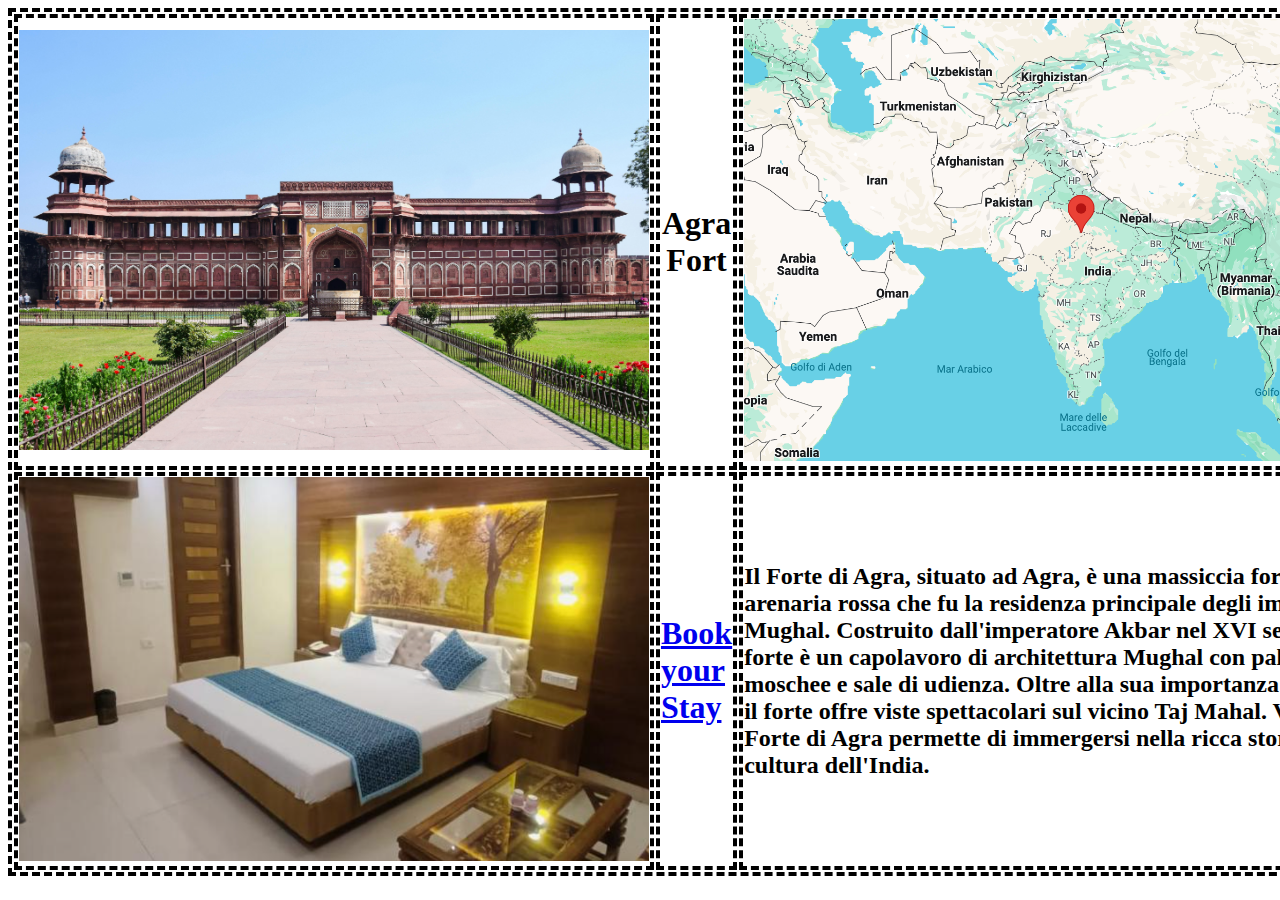
<file: agrafort.html>
<!DOCTYPE html>
<html lang="en">
<head>
    <meta charset="UTF-8">
    <meta name="viewport" content="width=device-width, initial-scale=1.0">
    <title>Agra Fort</title>
    <link rel="stylesheet" href="./fatehpursikri.css">
</head>
<body>
    <table class="paragrafo">
        <thead>
            <tr>
                <th>
                    <img class="fatehpursikritable" src="./AgraFort2.jpeg" alt="Agra Fort">
                </th>
                <th>
                    <h1>Agra Fort</h1>
                </th>
                <th>
                    <a href="https://www.google.it/maps/place/Forte+rosso+di+Agra/@27.1797866,78.005159,15z/data=!4m10!1m2!2m1!1sagra+For
                    t!3m6!1s0x397470d491343beb:0x640a5ccc9
                    4029576!8m2!3d27.1795328!4d78.021112!15sCglhZ3JhIEZvcnRaCyIJYWdyYSBmb3J0kgEIZm9ydHJlc3PgAQA!16zL20vMDQ3OThj?entry=ttu"><img src="./SikandraMaps.png" alt="Agra Fort Maps" class="fatehpursikritable"></a>
                </th>
            </tr>
        </thead>
        <tbody>
            <tr>
                <td>
                    <img src="./HotelsAgraFort.jpeg" alt="Hotels in Forte di Agra" class="fatehpursikritable">
                </td>
                <td>
                    <a href="https://www.booking.com/searchresults.it.html?aid=356980&label=gog235jc-1DCAUobEIJYWdyYS1mb3J0SBRYA2hxiAEBmAEUuAEHyAEM2AED6AEB-AECiAIBqAIDuALi44GzBsACAdICJDc2ZGU5MDE1LTI2ZDktNGM2OS1iYTk3LTA5NGJjY2Q5ZjUxM9gCBOACAQ&lang=it&sid=127e8847ffcb892e810866f233ccb63d&sb=1&sb_lp=1&src=landmark&src_elem=sb&error_url=https%3A%2F%2Fwww.booking.com%2Flandmark%2Fin%2Fagra-fort.it.html%3Faid%3D356980%26label%3Dgog235jc-1DCAUobEIJYWdyYS1mb3J0SBRYA2hxiAEBmAEUuAEHyAEM2AED6AEB-AECiAIBqAIDuALi44GzBsACAdICJDc2ZGU5MDE1LTI2ZDktNGM2OS1iYTk3LTA5NGJjY2Q5ZjUxM9gCBOACAQ%26sid%3D127e8847ffcb892e810866f233ccb63d%26inac%3D0%26%26&ss=Agra+Fort&is_ski_area=0&ssne=Forte+di+Agra&ssne_untouched=Forte+di+Agra&checkin_year=&checkin_month=&checkout_year=&checkout_month=&flex_window=0&efdco=1&group_adults=2&group_children=0&no_rooms=1&b_h4u_keep_filters=&from_sf=1&dest_id=&dest_type=&search_pageview_id=e54f63b1f53a0424&search_selected=false"><h1>Book your Stay</h1></a>
                </td>
                <td>
                    <h2>Il Forte di Agra, situato ad Agra, è una massiccia fortezza di arenaria rossa che fu la residenza principale degli imperatori Mughal.
                     Costruito dall'imperatore Akbar nel XVI secolo, il forte è un capolavoro di architettura Mughal con palazzi, moschee e sale di udienza.
                      Oltre alla sua importanza storica, il forte offre viste spettacolari sul vicino Taj Mahal.
                     Visitare il Forte di Agra permette di immergersi nella ricca storia e cultura dell'India.</h2>
                </td>
            </tr>
        </tbody>
    </table>

    
</body>
</html>
</file>
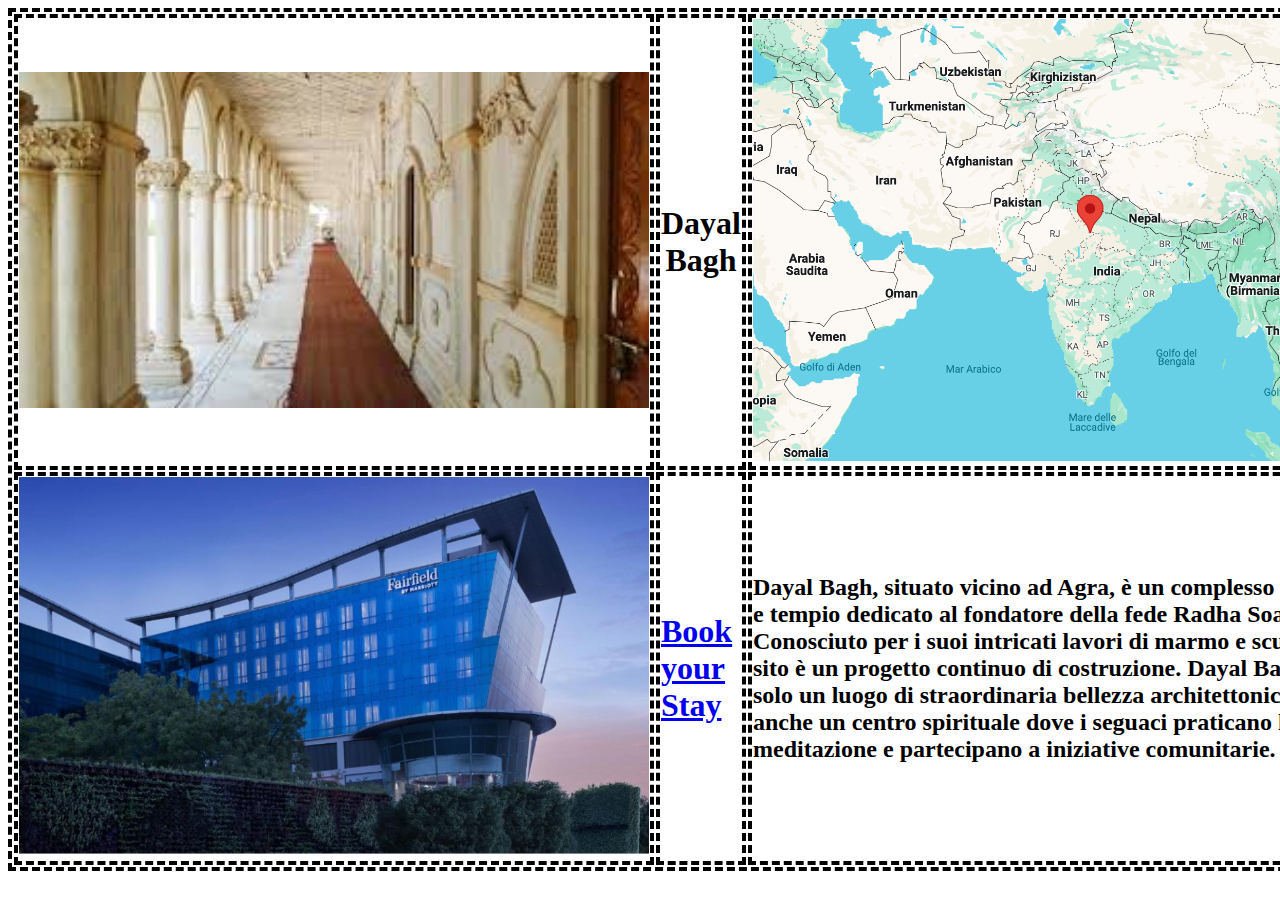
<file: dayalbagh.html>
<!DOCTYPE html>
<html lang="en">
<head>
    <meta charset="UTF-8">
    <meta name="viewport" content="width=device-width, initial-scale=1.0">
    <title>Dayal Bagh</title>
    <link rel="stylesheet" href="fatehpursikri.css">
</head>
<body>

    <table class="paragrafo">
        <thead>
            <tr>
                <th><img src="./DayalBagh2.jpeg" alt="Dayal Bagh" class="fatehpursikritable"></th>
                <th><h1>Dayal Bagh</h1></th>
                <th><a href="https://www.google.it/maps/place/Dayalbagh,+Agra,+Uttar+Pradesh,+India/@16.2563336,53.7337962,3.79z/data=!4m6!3m5!1s0x397479fd9e5fa36f:0x14ea925ce11fcc36!8m2!3d27.2219957!4d78.0027831!16zL20vMGYxYzJo?entry=ttu"><img src="./SikandraMaps.png" alt="Dayal Bagh Maps" class="fatehpursikritable"></a></th>
            </tr>
        </thead>
        <tbody>
            <tr>
                <td><img src="./Hotelsdayalbagh.png" alt="Hotels in Dayal Bagh" class="fatehpursikritable"></td>
                <td><a href="https://www.booking.com/searchresults.en-gb.html?ss=Dayal+Bagh&ssne=Agra&ssne_untouched=Agra&efdco=1&
                    label=New_English_EN_IT_26638522945-ATdNCkpVe1EKSifvfHDH*wS217246880811%3Apl%3Ata%3Ap1%3Ap2%3Aac%3Aap%3Aneg%3A
                    fi55548269074%3Atidsa-301303784602%3Alp20584%3Ali%3Adec%3Adm&sid=cadf33b15ee88fa61889091c138179ef&aid=318615&l
                    ang=en-gb&sb=1&src_elem=sb&src=city&dest_id=-2094166&dest_type=city&ac_position=0&ac_click_type=b&ac_langcode=
                    en&ac_suggestion_list_length=1&search_selected=true&search_pageview_id=b46d6049e4b20164&ac_meta=GhBhYjc5NjA1OWQ
                    4ZGUwMmQwIAAoATICZW46CkRheWFsIEJhZ2hAAEoAUAA%3D&group_adults=2&no_rooms=1&group_children
                    =0&sb_travel_purpose=leisure&sb_lp=1"><h1>Book your Stay</h1></a></td>
                <td><h2>Dayal Bagh, situato vicino ad Agra, è un complesso religioso e tempio dedicato al fondatore della fede Radha Soami.
                     Conosciuto per i suoi intricati lavori di marmo e sculture, il sito è un progetto continuo di costruzione.
                      Dayal Bagh non è solo un luogo di straordinaria bellezza architettonica,
                     ma anche un centro spirituale dove i seguaci praticano la meditazione e partecipano a iniziative comunitarie.</h2></td>
            </tr>
        </tbody>
    </table>
    
</body>
</html>
</file>
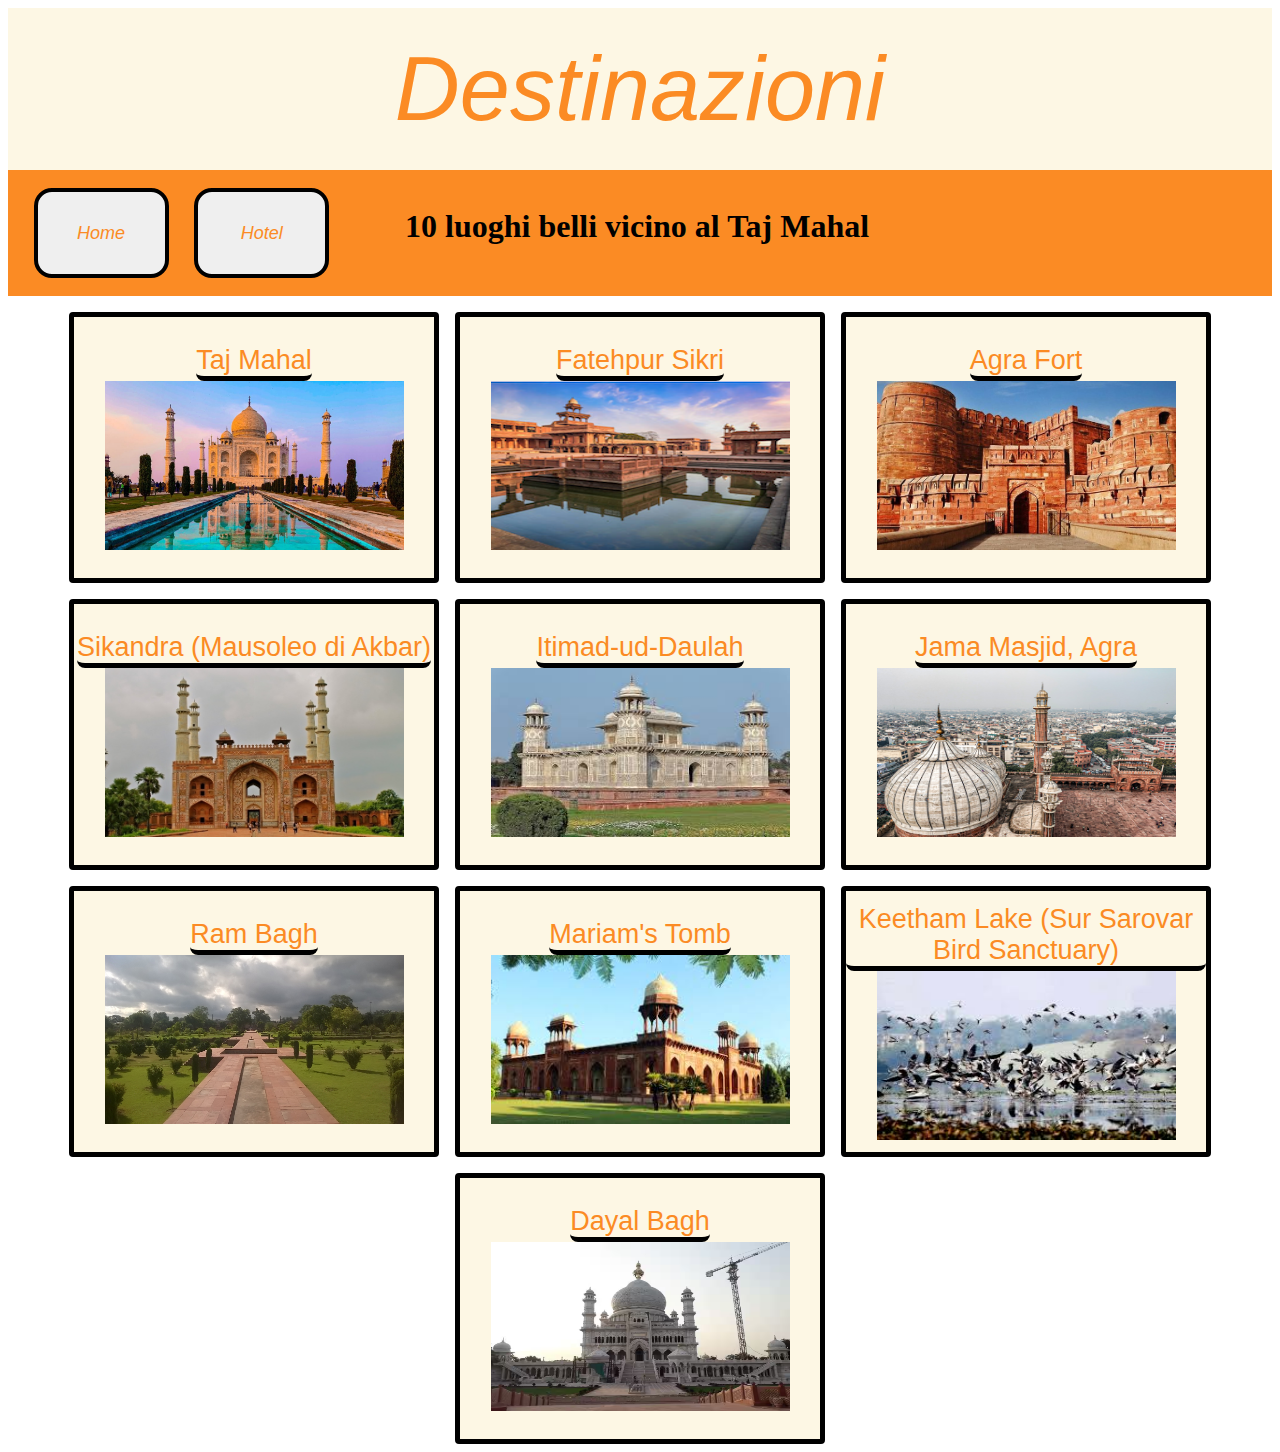
<file: destinazioni.html>
<!DOCTYPE html>
<html lang="en">
<head>
    <meta charset="UTF-8">
    <meta name="viewport" content="width=device-width, initial-scale=1.0">
    <title>Destinazioni</title>
    <link rel="stylesheet" href="./style.css">
    <link rel="stylesheet" href="./styles.css">
</head>
<body>

</div>
<div class="main">Destinazioni</div>
    <div class="second"><a class="a" href=""><button class="btn1">Home</button></a> <a href="https://www.booking.com/country/in.en.html?aid=303948;label=
        in-E7yDtzqMecDJIGe7*NKAygS553328498374:pl:ta:p119100:p2:ac:ap:neg:fi:tikwd-105612277:lp1008897:li:dec:dm:ppccp=UmFuZG9tSVYkc2
        RlIyh9Yf5EcukO1MOGLSSAuId8ToA;ws=&gad_source=1&gclid=CjwKCAiA0bWvBhBjEiwAtEsoW0CxvEsB57i1jTcbc9qO4r3V_w7RYNzJ9w2c34sd__L989o
        ZoI2pNhoCe3UQAvD_BwE" target="_blank"><button>Hotel</button></a><h1 class="dieciluoghi" style="margin-top: 3%;margin-left: 6%;">10 luoghi belli vicino al Taj Mahal
        </h1></div>
        
        
       <div class="Destinazioni">
        
        <a href="./tajmahal.html"><div class="card" target="_blank"><div>Taj Mahal</div>
        <img class="TajMahal" src="./Taj-Mahal.jpeg" alt="Taj Mahal"></div></a>


        
        <a href="fatehpursikri.html"><div class="card"><div>Fatehpur Sikri</div>
            <img class="TajMahal FatehpurSikri" src="./Fatehpur Sikri.png" alt="Taj Mahal"></div></a>

        <a href="./agrafort.html"><div class="card"><div>Agra Fort</div>
        <img class="TajMahal" src="./Agrafort.jpeg" alt="Agra Fort"></div></a>
    
    
        <a href="./sikandra.html"><div class="card"><div>Sikandra (Mausoleo di Akbar)</div>
        <img class="TajMahal" src="./Sikandra.jpeg" alt="Mausoleo di Akbar"></div></a>

        <a href="itmad.html"><div class="card"><div>Itimad-ud-Daulah</div>
        <img src="./Itimad-ud-Daulah.jpeg" alt="Itimad-ud-Daulah" class="TajMahal"></div></a>
    
    
       <a href="./jamamasjid.html"><div class="card"><div>Jama Masjid, Agra</div>
       <img src="./JamaMasjid, Agra.jpg" alt="Jama Masjid, Agra" class="TajMahal"></div></a>
    
       <a href="./rambagh.html"><div class="card"><div>Ram Bagh</div>
       <img src="./RamBagh.jpeg" alt="Ram Bagh" class="TajMahal"></div></a>
    
       <a href="./mariamtomb.html"><div class="card"><div>Mariam's Tomb</div>
       <img src="./Mariam'sTomb.jpeg" alt="Mariam's Tomb" class="TajMahal"></div></a>
       
       <a href="./keethamlake.html"><div class="card"><div>Keetham Lake (Sur Sarovar Bird Sanctuary)</div>
       <img src="./KeethamLake.jpeg" alt="Keetham Lake" class="TajMahal"></div></a>
       
       <a href="./dayalbagh.html"><div class="card"><div>Dayal Bagh</div>
       <img src="./DayalBagh.png" alt="Dayal Bagh" class="TajMahal"></div></a>
    
    
    
    </div>
         

<script src="https://code.jquery.com/jquery-3.7.1.slim.js"></script>
<script src="./script.js"></script>
</body>
</html>
</file>
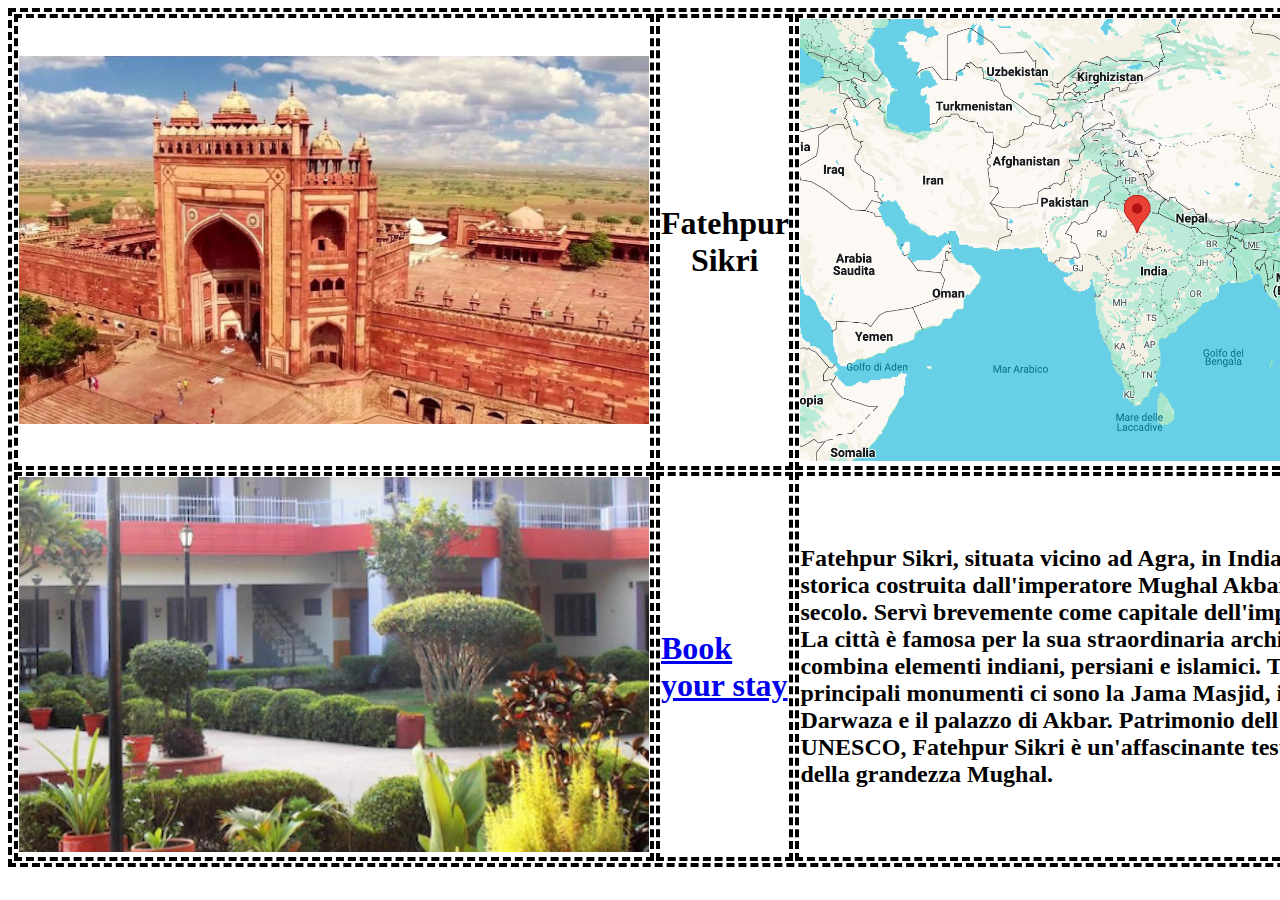
<file: fatehpursikri.html>
<!DOCTYPE html>
<html lang="en">
<head>
    <meta charset="UTF-8">
    <meta name="viewport" content="width=device-width, initial-scale=1.0">
    <title>Fatehpur Sikri</title>
    <link rel="stylesheet" href="./fatehpursikri.css">
</head>
<body>
    <table class="paragrafo">
        <thead>
            <tr>
               <th>
                <img class="fatehpursikritable" src="./FatehpurSikri2.jpeg" alt="Fatehpur Sikri">
               </th>
               <th>
                <h1>Fatehpur Sikri</h1>
               </th>
               <th>
                <a href="https://www.google.it/maps/place/Fatehpur+Sikri,+Uttar+Pradesh+283110,+India/@27.0944323,77.6529419,14z/data=!3m1!4b1!4m6!3m5!1s0x397391584a53798d:0x893d46790c1fb40!8m2!3d27.0945291!4d77.6679292!16zL20vMDF2cnp3?entry=ttu" target="_blank"><img class="fatehpursikritable" src="./SikandraMaps.png" alt="Fatehpur Sikri Location"></a>
               </th>
            </tr>
        </thead>
         
        <tbody>
            <tr>
                <td>
                    <img class="fatehpursikritable" src="./hotelsinfatehpursikri.png" alt="Hotels in Fatehpur Sikri">
                </td>
                <td>
                    <a href="https://www.booking.com/searchresults.en-gb.html?aid=303948&label=fatehpur-sikri-g3_mLFtBkR06w9Fo59Ic
                    UQS434579742449%3Apl%3Ata%3Ap1%3Ap2%3Aac%3Aap%3Aneg%3Afi%3Atikwd-15606623559%3Alp1008884%3Ali%3Adec%3Adm%3Appc
                    cp%3DUmFuZG9tSVYkc2RlIyh9Yf5EcukO1MOGLSSAuId8ToA&gclid=CjwKCAjwgdayBhBQEiwAXhMxtuOzbvZmGhaUfcfoLtIa3QqyRXceb3k
                    9z-0dpD3oX_TCeKcfXRVp7hoCzTwQAvD_BwE&dest_type=city&redirected=1&dest_id=-2095629&source=city&redirected_from_
                    city=1&keep_landing=1&sid=127e8847ffcb892e810866f233ccb63d"><h1>Book your stay</h1></a>
                </td>
                <td>
                    <h2>Fatehpur Sikri, situata vicino ad Agra, in India, è una città storica 
                        costruita dall'imperatore Mughal Akbar nel XVI secolo. Servì brevemente 
                        come capitale dell'impero Mughal. La città è famosa per la sua straordinaria architettura, 
                        che combina elementi indiani, persiani e islamici. Tra i suoi principali monumenti ci sono la Jama
                        Masjid, il Buland Darwaza e il palazzo di Akbar. Patrimonio dell'Umanità UNESCO, Fatehpur Sikri
                         è un'affascinante testimonianza della grandezza Mughal.
                    </h2>
                </td>
            </tr>
        </tbody>
    </table>
    
</body>
</html>
</file>
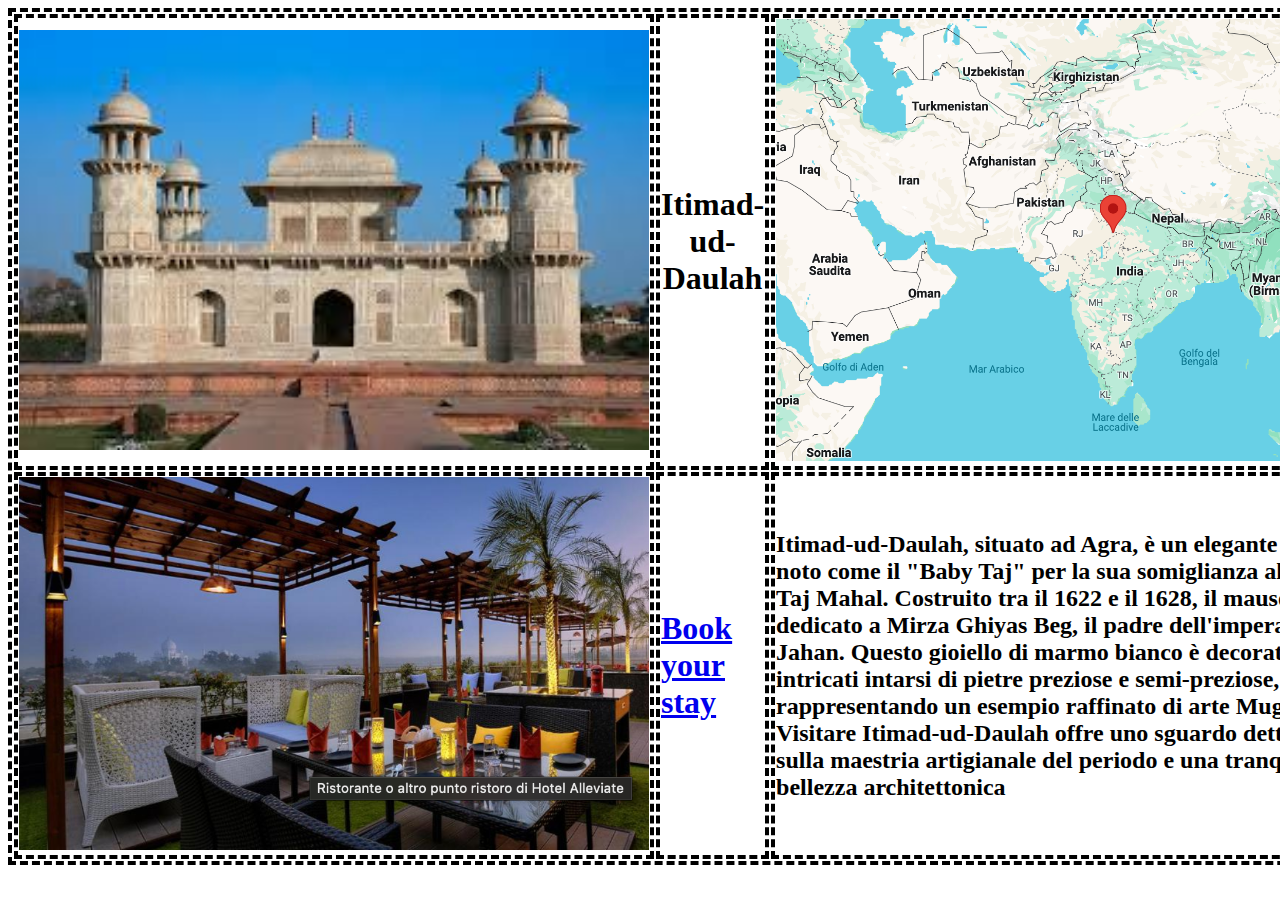
<file: itmad.html>
<!DOCTYPE html>
<html lang="en">
<head>
    <meta charset="UTF-8">
    <meta name="viewport" content="width=device-width, initial-scale=1.0">
    <title>Itimad-ud-Daulah</title>
    <link rel="stylesheet" href="fatehpursikri.css">
</head>
<body>
    <table class="paragrafo">
        <thead>
            <tr>
                <th>
                    <img src="./itimad-ud-daulah2.jpeg" alt="Itimad-ud-Daulah" class="fatehpursikritable">
                </th>
                <th>
                    <h1>
                        Itimad-ud-Daulah
                    </h1>
                </th>
                <th>
                    <a href="https://www.google.it/maps/place/Itmad-ud-Daula/@27.1928873,78.0284059,17z/data=!3m1!4b1!4m6!3m5!1s0x397470c5fd99a693:0x13f63c6b9f4ac458!8m2!3d27.1928873!4d78.0309808!16zL20vMDduOTNr?entry=ttu"><img src="./SikandraMaps.png" alt="Itmad-ud-Daula" class="fatehpursikritable"></a>
                </th>
            </tr>
        </thead>
        <tbody>
            <tr>
                <td>
                    <img src="./HotelsItmad.png" alt="Hotels in Itmad-ud-Daulah" class="fatehpursikritable">
                </td>
                <td>
                    <a href="https://www.booking.com/searchresults.it.html?ss=Itmad-ud-Daula%2C+Moti+
                    Bagh%2C+Agra%2C+Uttar+Pradesh%2C+India&ssne=Sikandra&ssne_untouched=Sikandra&efdc
                    o=1&label=gog235jc-1DCAUobEIJYWdyYS1mb3J0SBRYA2hxiAEBmAEUuAEHyAEM2AED6AEB-AECiAIB
                    qAIDuALi44GzBsACAdICJDc2ZGU5MDE1LTI2ZDktNGM2OS1iYTk3LTA5NGJjY2Q5ZjUxM9gCBOACAQ&si
                    d=127e8847ffcb892e810866f233ccb63d&aid=356980&lang=it&sb=1&src_elem=sb&src=search
                    results&dest_id=ChIJk6aZ_cVwdDkRWMRKn2s89hM&dest_type=landmark&place_id=ChIJk6aZ_
                    cVwdDkRWMRKn2s89hM&latitude=27.1928873&longitude=78.0309808&ac_position=0&ac_clic
                    k_type=g&ac_langcode=it&ac_suggestion_list_length=2&search_selected=true&search_p
                    ageview_id=5
                    252689699b100fa&ac_meta=IAAoAjICaXQ%3D&group_adults=2&no_rooms=1&group_children=0"><h1>Book your stay</h1></a>
                </td>
                <td>
                    <h2>Itimad-ud-Daulah,
                        situato ad Agra,
                        è un elegante mausoleo noto
                        come il "Baby Taj" per la
                        sua somiglianza al più
                        famoso Taj Mahal. Costruito
                        tra il 1622 e il 1628, il
                        mausoleo è dedicato a Mirza
                        Ghiyas Beg, il padre dell'imperatrice
                        Nur Jahan. Questo gioiello di marmo
                        bianco è decorato con intricati
                        intarsi di pietre preziose e semi-preziose,
                        rappresentando un esempio raffinato di arte Mughal.
                        Visitare Itimad-ud-Daulah offre uno sguardo dettagliato
                        sulla maestria artigianale del periodo e una tranquilla bellezza architettonica
                    </h2>
                </td>
            </tr>
        </tbody>
    </table>
</body>
</html>
</file>
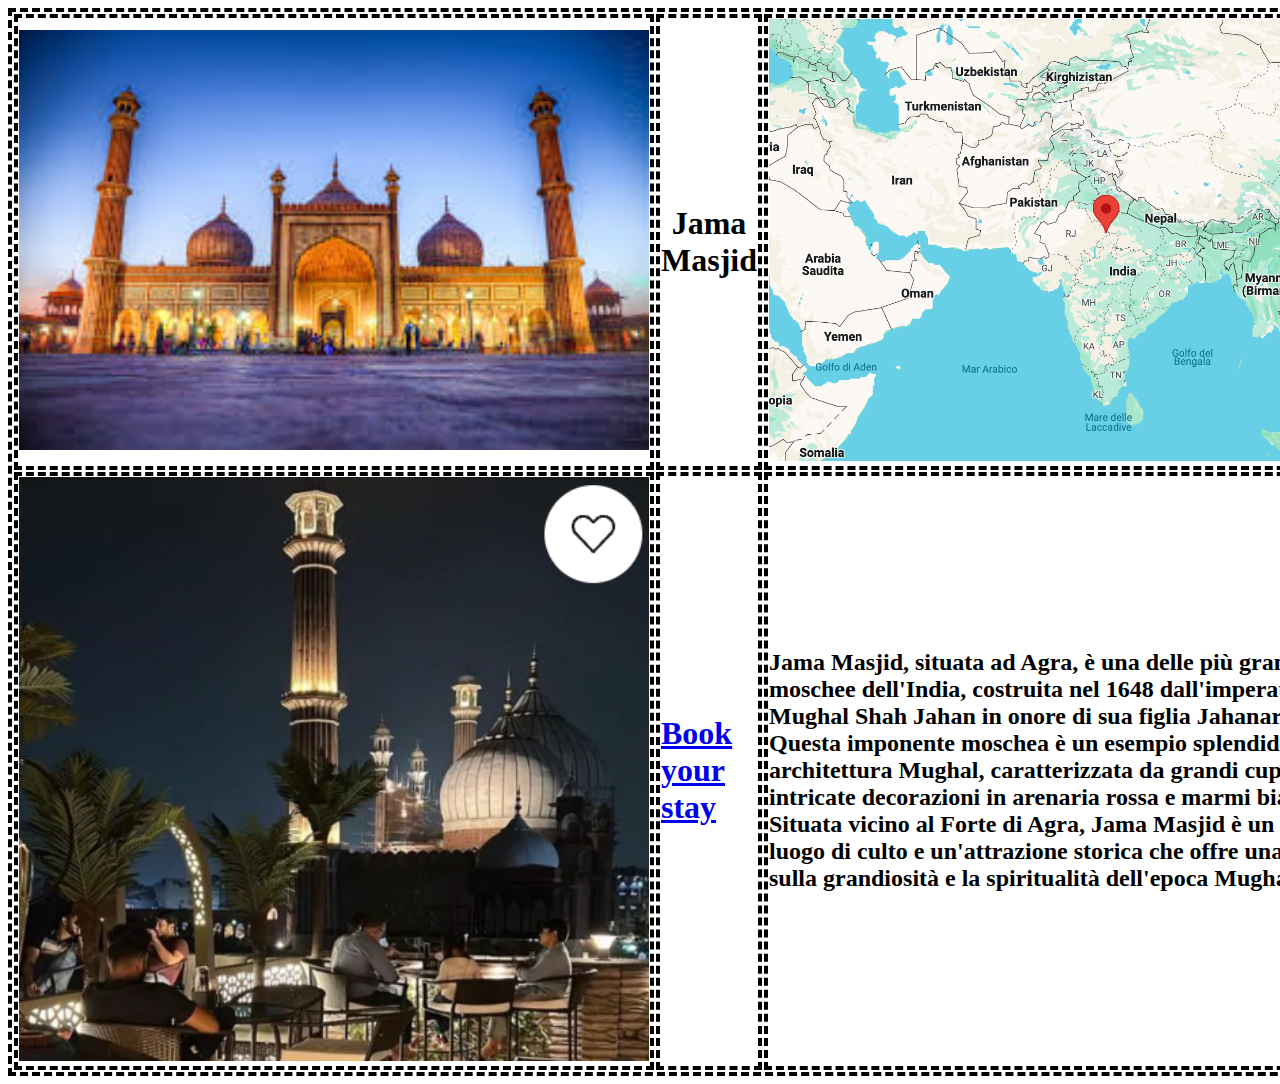
<file: jamamasjid.html>
<!DOCTYPE html>
<html lang="en">
<head>
    <meta charset="UTF-8">
    <meta name="viewport" content="width=device-width, initial-scale=1.0">
    <title>Jama Masjid</title>
    <link rel="stylesheet" href="./fatehpursikri.css">
</head>
<body>
    <table class="paragrafo">
        <thead>
            <tr>
                <th>
                    <img src="./JamaMasjid.jpeg" alt="Jama Masjid" class="fatehpursikritable">
                </th>
                <th>
                    <h1>Jama Masjid</h1>
                </th>
                <th>
                    <a href="https://www.google.it/maps/place/Jama+Masjid/@28.6506792,77.2308672,17z/data=!3m1!4b1!4m6!3m5!1s0x390cfd18df89b215:0xdd57369e29bf9d96!8m2!3d28.6506792!4d77.2334421!16zL20vMDR5emo1?entry=ttu"><img src="./SikandraMaps.png" alt="Jama Masjid Maps" class="fatehpursikritable"></a>
                </th>
            </tr>
        </thead>
        <tbody>
            <tr>
                <td>
                    <img src="./JamaMasjidHotels.png" alt="Hotels in Jama Masjid" class="fatehpursikritable">
                </td>
                <td>
                    <a href="https://www.booking.com/searchresults.en-gb.html?ss=Jama+Masjid%2C+New+Delhi%2C+Delhi+NCR%2C+India&ssne=Recreatiepark+De+Valkenier&ssne_untouched=Recreatiepark+De+Valkenier&efdco=1&label=jama-masjid-dXgeby8mBrwsGJ++++++++++++++++++++lbeVtXWgS261048723263%3Apl%3Ata%3Ap1%3Ap2%3Aac%3Aap%3Aneg%3Afi%3Atikwd-495783186632%3Alp20584%3Ali%3A++++++++++++++++++++dec%3Adm%3Appccp%3DUmFuZG9tSVYkc2RlIyh9YfOICo1LOVmejEBpLq7NOGI&sid=127e8847ffcb892e810866f233ccb63d&aid=314919&lang=en-gb&sb=1&src_elem=sb&src=searchresults&dest_id=14265&dest_type=landmark&ac_position=0&ac_click_type=b&ac_langcode=en&ac_suggestion_list_length=5&search_selected=true&search_pageview_id=a6a36eeb053f018c&ac_meta=GhA0OGI1NmVmMmU2NzYwMDI3IAAoATICZW46B0phbWEgTWFAAEoAUAA%3D&group_adults=2&no_rooms=1&group_children=0"><h1>Book your stay</h1></a>
                </td>
                <td>
                    <h2>
                        Jama Masjid, situata ad Agra, è una delle più grandi moschee dell'India,
                        costruita nel 1648 dall'imperatore Mughal Shah Jahan in onore di sua figlia Jahanara Begum.
                        Questa imponente moschea è un esempio splendido di architettura Mughal, caratterizzata da grandi cupole,
                        intricate decorazioni in arenaria rossa e marmi bianchi. Situata vicino al Forte di Agra,
                        Jama Masjid è un importante luogo di culto e un'attrazione storica che offre una finestra sulla grandiosità e la spiritualità dell'epoca Mughal.
                    </h2>
                </td>
            </tr>
        </tbody>
    </table>
</body>
</html>
</file>
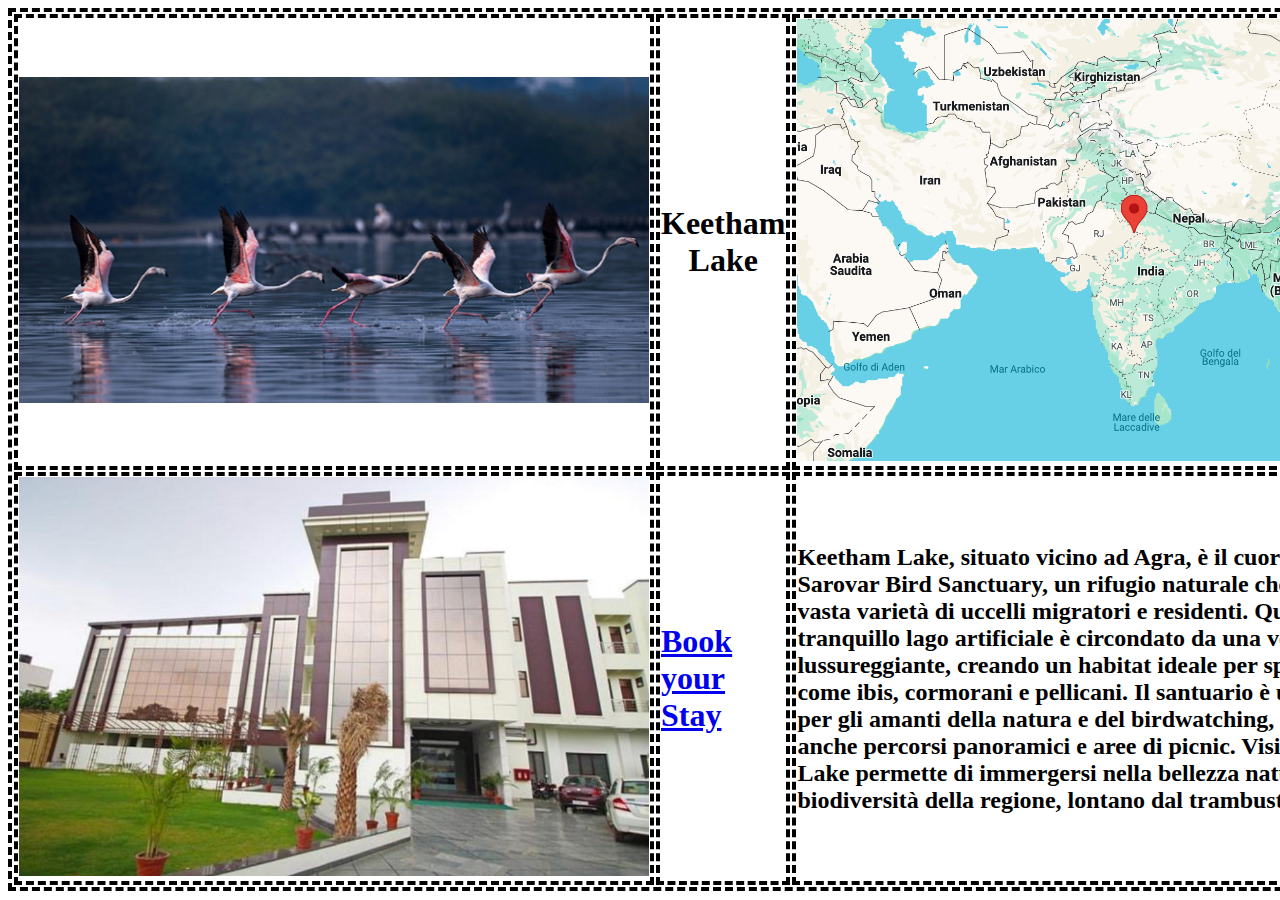
<file: keethamlake.html>
<!DOCTYPE html>
<html lang="en">
<head>
    <meta charset="UTF-8">
    <meta name="viewport" content="width=device-width, initial-scale=1.0">
    <title>Keetham Lake</title>
    <link rel="stylesheet" href="fatehpursikri.css">
</head>
<body>
    <table class="paragrafo">
        <thead>
            <tr>
                <th>
                    <img src="./KeethamLakeOMG.jpeg" alt="Keetham Lake" class="fatehpursikritable">
                </th>
                <th>
                    <h1>
                        Keetham Lake
                    </h1>
                </th>
                <th>
                    <a href="https://www.google.com/maps/search/Keetham+Lake+(Sur+Sarovar+Bird+Sanctuary)/@25.0186148,72.2453908,7z/data=!3m1!4b1?entry=ttu"><img src="SikandraMaps.png" alt="Keetham Lake" class="fatehpursikritable"></a>
                </th>
            </tr>
        </thead>
        <tbody>
            <tr>
                <td>
                    <img src="HotelsKeethamlake.png" alt="Hotels near Keetahm's Lake" class="fatehpursikritable">
                </td>
                <td>
                    <a href="https://www.booking.com/searchresults.en-gb.html?aid=314919&label=jama-masjid-dXgeby8mBrwsGJlbeVtXWgS261048723263%3Apl%3Ata%3Ap1%3Ap2%3Aac%3Aap%3Aneg%3Afi%3Atikwd-495783186632%3Alp20584%3Ali%3Adec%3Adm%3Appccp%3DUmFuZG9tSVYkc2RlIyh9YfOICo1LOVmejEBpLq7NOGI&sid=127e8847ffcb892e810866f233ccb63d&sb=1&sb_lp=1&src=landmark&src_elem=sb&error_url=https%3A%2F%2Fwww.booking.com%2Flandmark%2Fin%2Fjama-masjid.en-gb.html%3Faid%3D314919%26label%3Djama-masjid-dXgeby8mBrwsGJlbeVtXWgS261048723263%253Apl%253Ata%253Ap1%253Ap2%253Aac%253Aap%253Aneg%253Afi%253Atikwd-495783186632%253Alp20584%253Ali%253Adec%253Adm%253Appccp%253DUmFuZG9tSVYkc2RlIyh9YfOICo1LOVmejEBpLq7NOGI%26sid%3D127e8847ffcb892e810866f233ccb63d%26&ss=keetham+lake&is_ski_area=0&ssne=Jama+Masjid&ssne_untouched=Jama+Masjid&checkin_year=&checkin_month=&checkout_year=&checkout_month=&flex_window=0&efdco=1&group_adults=2&group_children=0&no_rooms=1&b_h4u_keep_filters=&from_sf=1&dest_id=&dest_type=&search_pageview_id=d0a280953924019c&search_selected=false"><h1>Book your Stay</h1></a>
                </td>
                <td>
                    <h2>
                        Keetham Lake, situato vicino ad Agra, è il cuore del Sur Sarovar Bird Sanctuary,
                        un rifugio naturale che ospita una vasta varietà di uccelli migratori e residenti.
                        Questo tranquillo lago artificiale è circondato da una vegetazione lussureggiante, creando un habitat ideale per specie aviarie come ibis,
                        cormorani e pellicani. Il santuario è un paradiso per gli amanti della natura e del birdwatching,
                        offrendo anche percorsi panoramici e aree di picnic.
                        Visitare Keetham Lake permette di immergersi nella bellezza naturale e nella biodiversità della regione, lontano dal trambusto della città.                    </h2>
                </td>
            </tr>
        </tbody>
    </table>
</body>
</html>
</file>
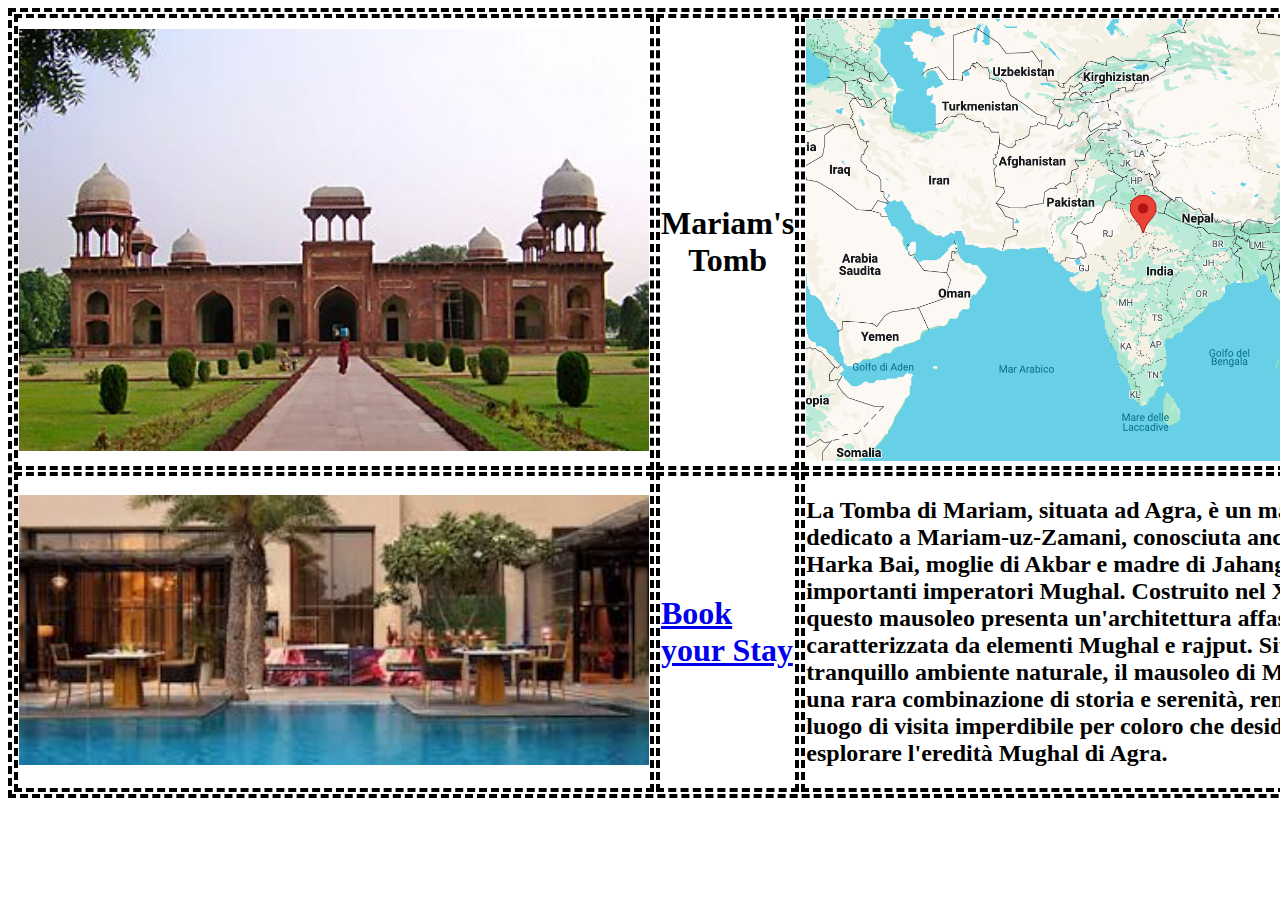
<file: mariamtomb.html>
<!DOCTYPE html>
<html lang="en">
<head>
    <meta charset="UTF-8">
    <meta name="viewport" content="width=device-width, initial-scale=1.0">
    <title>Mariam's Tomb</title>
    <link rel="stylesheet" href="fatehpursikri.css">
</head>
<body>
    <table class="paragrafo">
        <thead>
            <tr>
                <th>
                    <img src="./MariamsTomb.jpeg" alt="Mariam's Tomb" class="fatehpursikritable">
                </th>
                <th>
                    <h1>Mariam's Tomb</h1>
                </th>
                <th>
                    <a href="https://www.google.com/maps/place/Tomb+of+Mariam-UZ-Zamani/@25.4105789,41.2891146,3.43z/data=!4m6!3m5!1s0x3974781d9eee8d7d:0x5b18dc5e425cd458!8m2!3d27.2153344!4d77.9427211!16s%2Fm%2F04dzphl?entry=ttu"><img src="SikandraMaps.png" alt="Mariam's Tomb Maps" class="fatehpursikritable"></a>
                </th>
            </tr>
        </thead>
        <tbody>
            <tr>
                <td>
                    <img src="./HotelMariamtomb.jpeg" alt="Hotels near Mariam's Tomb" class="fatehpursikritable">
                </td>
                <td>
                    <a href="https://www.booking.com/searchresults.en-gb.html?ss=Mariam+Tomb%2C+Mathura+Road%2C+near+Pathwari+Mandir%2C+Kailash+Mode%2C+Sikandra%2C+Agra%2C+Uttar+Pradesh%2C+India&ssne=Mariam+Tomb%2C+Mathura+Road%2C+near+Pathwari+Mandir%2C+Kailash+Mode%2C+Sikandra%2C+Agra%2C+Uttar+Pradesh%2C+India&ssne_untouched=Mariam+Tomb%2C+Mathura+Road%2C+near+Pathwari+Mandir%2C+Kailash+Mode%2C+Sikandra%2C+Agra%2C+Uttar+Pradesh%2C+India&efdco=1&label=jama-masjid-dXgeby8mBrwsGJlbeVtXWgS261048723263%3Apl%3Ata%3Ap1%3Ap2%3Aac%3Aap%3Aneg%3Afi%3Atikwd-495783186632%3Alp20584%3Ali%3Adec%3Adm%3Appccp%3DUmFuZG9tSVYkc2RlIyh9YfOICo1LOVmejEBpLq7NOGI&sid=127e8847ffcb892e810866f233ccb63d&aid=314919&lang=en-gb&sb=1&src_elem=sb&src=searchresults&group_adults=2&no_rooms=1&group_children=0"><h1>Book your Stay</h1></a>
                </td>
                <td>
                    <h2>
                        La Tomba di Mariam, situata ad Agra, è un mausoleo dedicato a Mariam-uz-Zamani,
                         conosciuta anche come Harka Bai, moglie di Akbar e madre di Jahangir, due importanti imperatori Mughal.
                          Costruito nel XVI secolo, questo mausoleo presenta un'architettura affascinante, caratterizzata da elementi Mughal e rajput.
                           Situato in un tranquillo ambiente naturale, il mausoleo di Mariam offre una rara combinazione di storia e serenità,
                         rendendolo un luogo di visita imperdibile per coloro che desiderano esplorare l'eredità Mughal di Agra.
                        </h2>
                </td>
            </tr>
        </tbody>
    </table>
    
</body>
</html>
</file>
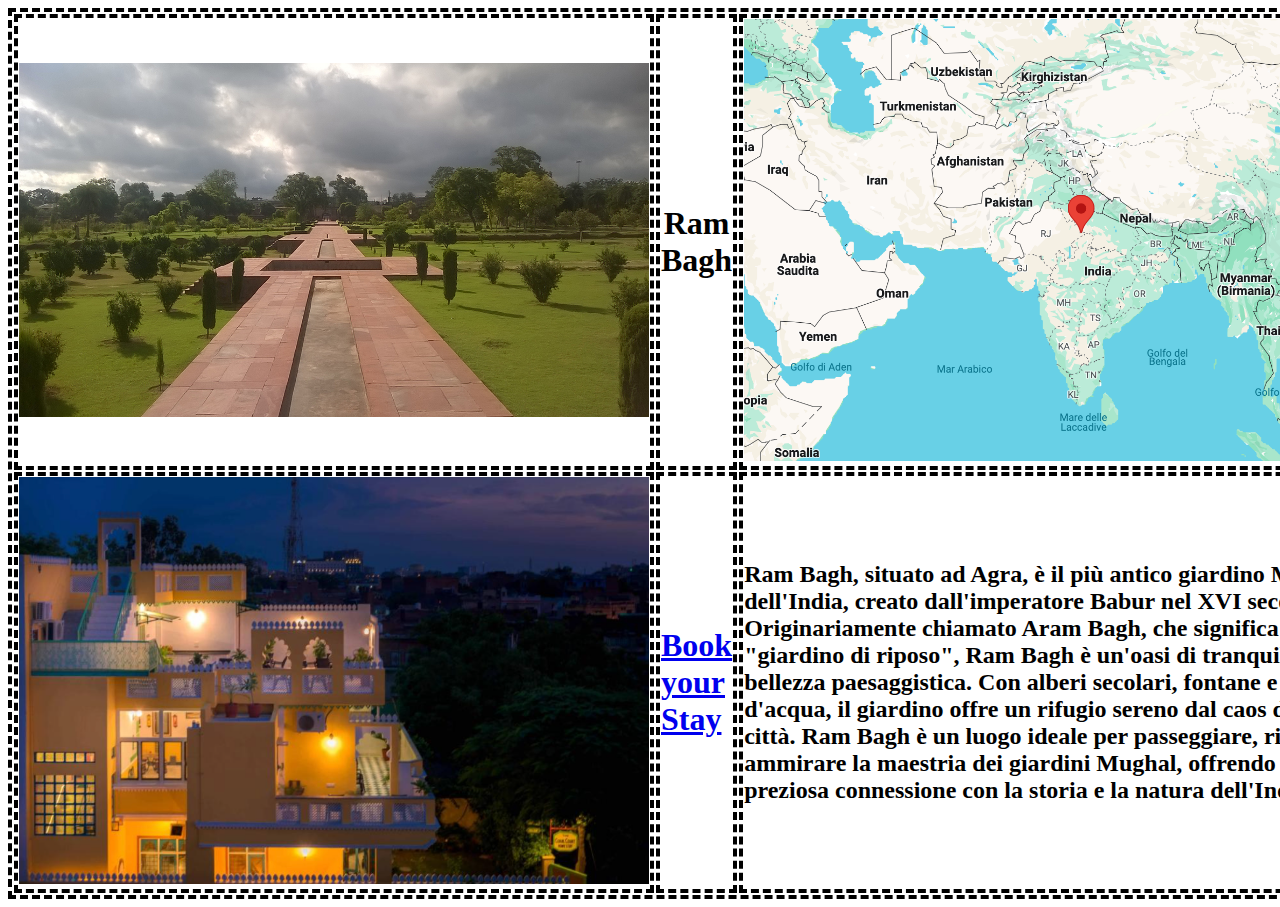
<file: rambagh.html>
<!DOCTYPE html>
<html lang="en">
<head>
    <meta charset="UTF-8">
    <meta name="viewport" content="width=device-width, initial-scale=1.0">
    <title>Ram Bagh</title>
    <link rel="stylesheet" href="./fatehpursikri.css">
</head>
<body>
    <table class="paragrafo">
        <thead>
            <tr>
                <th>
                    <img src="./RamBagh.jpeg" alt="Ram Bagh" class="fatehpursikritable">
                </th>
                <th>
                    <h1>Ram Bagh</h1>
                </th>
                <th>
                    <a href="https://www.google.it/maps/place/Ram+Bagh,+Agra,+Uttar+Pradesh+282006,+India/@27.2076812,78.0372551,17z/data=!3m1!4b1!4m6!3m5!1s0x397470bc342b2f9f:0x98e989b0aede2cb!8m2!3d27.2071559!4d78.0410787!16s%2Fg%2F1jky4fv56?entry=ttu"><img src="./SikandraMaps.png" alt="Ram Bagh Maps" class="fatehpursikritable"></a>
                </th>
            </tr>
        </thead>
        <tbody>
            <tr>
                <td>
                    <img src="./Hotelsrambagh.png" alt="Hotels in Ram Bagh" class="fatehpursikritable">
                </td>
                <td><a href="https://www.booking.com/searchresults.en-gb.html?aid=314919&label=jama-masjid-dXgeby8mBrwsGJlbeVtXWgS261048723263%3Apl%3Ata%3Ap1%3Ap2%3Aac%3Aap%3Aneg%3Afi%3Atikwd-495783186632%3Alp20584%3Ali%3Adec%3Adm%3Appccp%3DUmFuZG9tSVYkc2RlIyh9YfOICo1LOVmejEBpLq7NOGI&sid=127e8847ffcb892e810866f233ccb63d&sb=1&sb_lp=1&src=landmark&src_elem=sb&error_url=https%3A%2F%2Fwww.booking.com%2Flandmark%2Fin%2Fjama-masjid.en-gb.html%3Faid%3D314919%26label%3Djama-masjid-dXgeby8mBrwsGJlbeVtXWgS261048723263%253Apl%253Ata%253Ap1%253Ap2%253Aac%253Aap%253Aneg%253Afi%253Atikwd-495783186632%253Alp20584%253Ali%253Adec%253Adm%253Appccp%253DUmFuZG9tSVYkc2RlIyh9YfOICo1LOVmejEBpLq7NOGI%26sid%3D127e8847ffcb892e810866f233ccb63d%26inac%3D0%26%26&ss=Ram+Bahgh&is_ski_area=0&ssne=Jama+Masjid&ssne_untouched=Jama+Masjid&checkin_year=&checkin_month=&checkout_year=&checkout_month=&flex_window=0&efdco=1&group_adults=2&group_children=0&no_rooms=1&b_h4u_keep_filters=&from_sf=1&dest_id=&dest_type=&search_pageview_id=f25c6d5b7b4b005b&search_selected=false&ss_raw=R"><h1>Book your Stay</h1></a></td>
                <td>
                    <h2>
                        Ram Bagh, situato ad Agra, è il più antico giardino Mughal dell'India, creato dall'imperatore Babur nel XVI secolo.
                        Originariamente chiamato Aram Bagh, che significa "giardino di riposo", Ram Bagh è un'oasi di tranquillità e bellezza paesaggistica.
                        Con alberi secolari, fontane e canali d'acqua, il giardino offre un rifugio sereno dal caos della città.
                        Ram Bagh è un luogo ideale per passeggiare, rilassarsi e ammirare la maestria dei giardini Mughal,
                        offrendo una preziosa connessione con la storia e la natura dell'India.
                    </h2>
                </td>
            </tr>
        </tbody>
    </table>
    
</body>
</html>
</file>
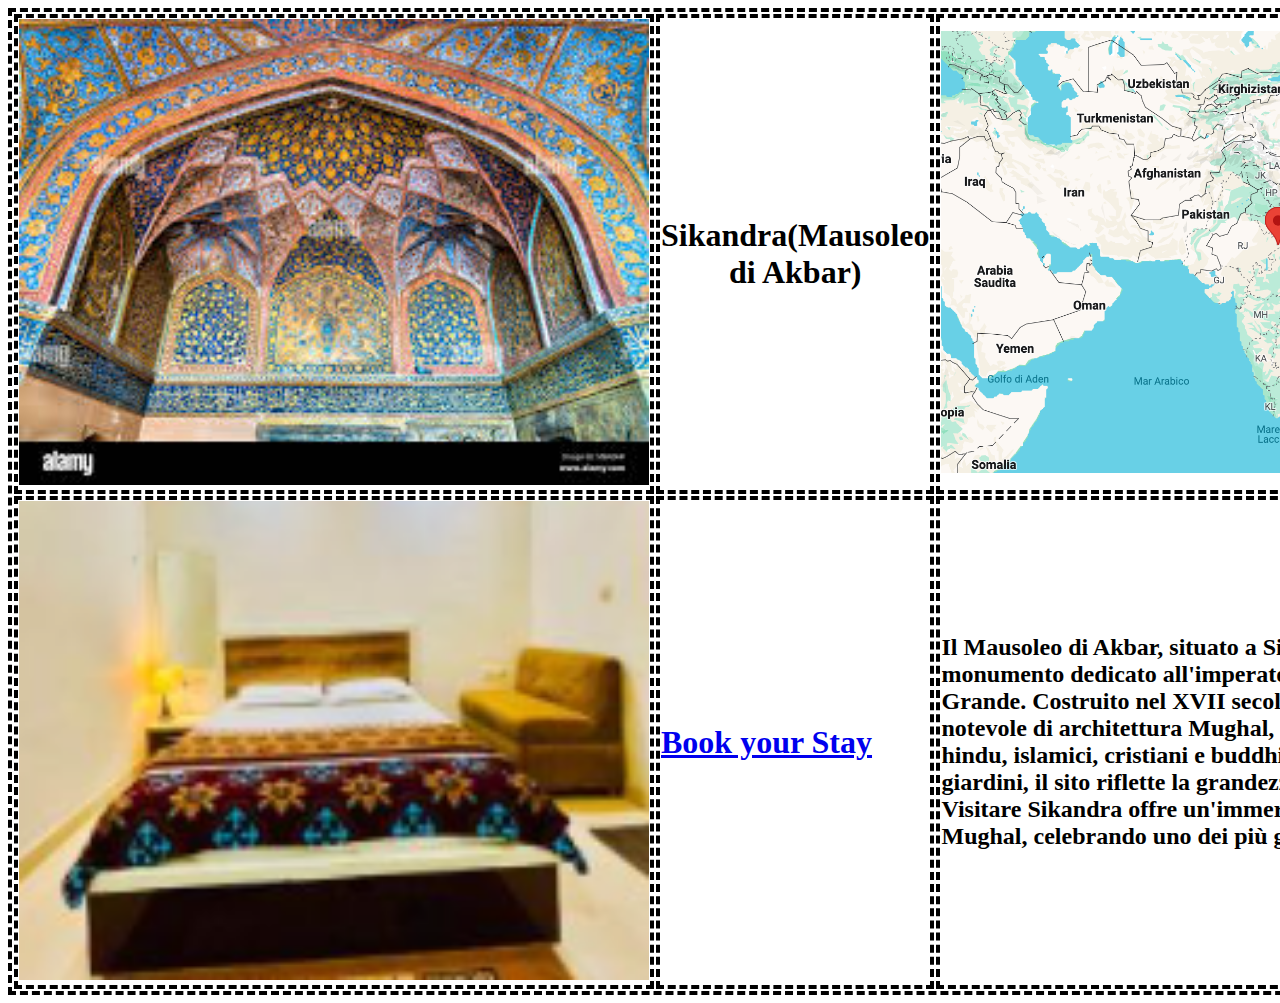
<file: sikandra.html>
<!DOCTYPE html>
<html lang="en">
<head>
    <meta charset="UTF-8">
    <meta name="viewport" content="width=device-width, initial-scale=1.0">
    <title>Sikandra</title>
    <link rel="stylesheet" href="./fatehpursikri.css">
</head>
<body>
    <table class="paragrafo">
        <thead>
            <tr>
                <th>
                    <img src="./Sikandrainterno.jpeg" alt="Sikandra" class="fatehpursikritable">
                </th>
                <th>
                    <h1>Sikandra(Mausoleo di Akbar)</h1>
                </th>
                <th>
                    <a href="https://www.google.it/maps/place/Tomba+di+Akbar/@26.9712898,66.
                    4979081,3.97z/data=!4m6!3m5!1s0x3974781f5323d425:0x2ecbe9a4b4d33615!8m2!3
                    d27.2205556!4d77.9505086!16s%2Fm%2F03c1kd9?entry=ttu"><img src="./SikandraMaps.png" alt="Sikandra Maps" class="fatehpursikritable"></a>
                </th>
            </tr>
        </thead>
        <tbody>
            <tr>
                <td>
                     <img src="./HotelsSikandra.png" alt="Hotels in Sikandra" class="fatehpursikritable">
                </td>
                <td>
                    <a href="https://www.booking.com/searchresults.it.html?aid=356980&label=gog235jc-1DCAUobEIJYWdyYS
                    1mb3J0SBRYA2hxiAEBmAEUuAEHyAEM2AED6AEB-AECiAIBqAIDuALi44GzBsACAdICJDc2ZGU5MDE1LTI2ZDktNGM2OS1iYTk
                    3LTA5NGJjY2Q5ZjUxM9gCBOACAQ&lang=it&sid=127e8847ffcb892e810866f233ccb63d&sb=1&sb_lp=1&src=landmar
                    k&src_elem=sb&error_url=https%3A%2F%2Fwww.booking.com%2Flandmark%2Fin%2Fagra-fort.it.html%3Faid%3
                    D356980%26label%3Dgog235jc-1DCAUobEIJYWdyYS1mb3J0SBRYA2hxiAEBmAEUuAEHyAEM2AED6AEB-AECiAIBqAIDuALi
                    44GzBsACAdICJDc2ZGU5MDE1LTI2ZDktNGM2OS1iYTk3LTA5NGJjY2Q5ZjUxM9gCBOACAQ%26sid%3D127e8847ffcb892e810
                    866f233ccb63d%26inac%3D0%26%26&ss=Sikandra&is_ski_area=0&ssne=Forte+di+Agra&ssne_untouched=Forte+d
                    i+Agra&checkin_year=&checkin_month=&checkout_year=&checkout_month=&flex_window=0&efdco=1&group_adul
                    ts=2&group_children=0&no_rooms=1&b_h4u_keep
                    _filters=&from_sf=1&dest_id=&dest_type=&search_pageview_id=e54f63b1f53a0424&search_selected=false"><h1>Book your Stay</h1></a>
                </td>
                <td>
                    <h2>Il Mausoleo di Akbar, situato a Sikandra, è un imponente monumento dedicato all'imperatore Mughal Akbar il Grande.
                     Costruito nel XVII secolo, il mausoleo è un esempio notevole di architettura Mughal, combinando elementi hindu, islamici,
                      cristiani e buddhisti. Circondato da vasti giardini, il sito riflette la grandezza e l'eclettismo di Akbar.
                     Visitare Sikandra offre un'immersione nella storia e nell'arte Mughal, celebrando uno dei più grandi sovrani dell'India.</h2>
                </td>
            </tr>
        </tbody>
    </table>
    
</body>
</html>
</file>
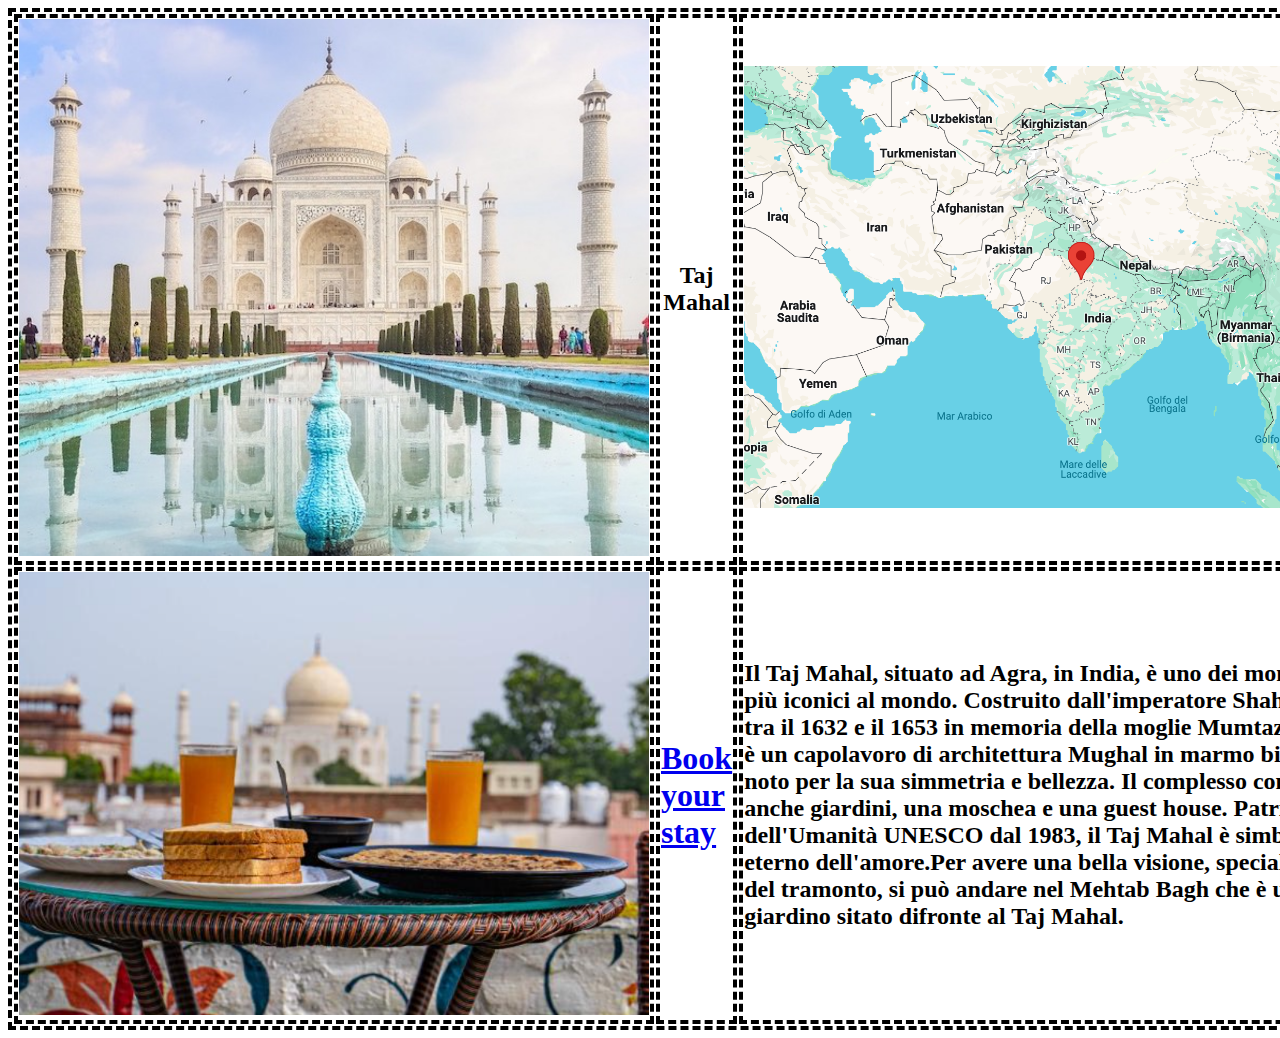
<file: tajmahal.html>
<!DOCTYPE html>
<html lang="en">
<head>
    <meta charset="UTF-8">
    <meta name="viewport" content="width=device-width, initial-scale=1.0">
    <title>Taj Mahal</title>
    <link rel="stylesheet" href="./fatehpursikri.css">
</head>
<body>
   <table>
      <thead>
<tr>

<th><img class="fatehpursikritable" src="./FarTajMahal.jpg" alt="Taj Mahal"></th>
<th class="titletajmahal"><h2>Taj Mahal</h2></th>
<th><a href="https://www.google.it/maps/place/Taj+Mahal/@27.1751448,76.8226598,9z/data=!4m10!1m2!2m1!1staj+mahal+monumento!3m6!1s0x39747121d702ff6d:0xdd2ae4803f767dde!8m2!3d27.1751448!4d78.0421422!15sChN0YWogbWFoYWwgbW9udW1lbnRvWhUiE3RhaiBtYWhhbCBtb251bWVudG-SAQhtb251bWVudOABAA!16zL20vMGw4Y2I?entry=ttu" target="_blank"><img src="./SikandraMaps.png" alt="Taj Mahal Map" class="fatehpursikritable"></a>
   </th>
</tr>  
 </thead>
 <tbody>
<tr>    
   
<td><img class="fatehpursikritable" src="./brakfasttajmahal.png" alt="Brakfast at Taj Mahal"></td> 
<td><a href="https://www.booking.com/landmark/in/taj-mahal.en.html?aid=314919;label=taj-mahal-9o*w24w
   BVS7vYQup8cytxAS388465684527:pl:ta:p1:p2:ac:ap:neg:fi:tikwd-300829079220:lp1008894:li:dec:dm:ppcc
   p=UmFuZG9tSVYkc2RlIyh9YfOICo1LOVmejEBpLq7NOGI;ws=&gclid=Cj0KCQjwxqayBhDFARIsAANWRnRqURl9fVw7wMLlh
   dSnzz0ceX49EyddwRHro2yitMrmrAa_DfpPYc4aArsjEALw_wcB"><h1>Book your stay</h1></a></td>
   <td class="paragrafo"><h2>Il Taj Mahal, situato ad Agra, in India, è uno dei monumenti più iconici al mondo. Costruito dall'imperatore 
      Shah Jahan tra il 1632 e il 1653 in memoria della moglie Mumtaz Mahal, è un capolavoro di architettura Mughal in marmo bianco, noto 
      per la sua simmetria e bellezza. Il complesso comprende anche giardini, una moschea e una 
      guest house. Patrimonio dell'Umanità UNESCO dal 1983, il Taj Mahal è simbolo eterno dell'amore.Per avere una bella visione, 
      specialmente del tramonto, si può
    andare nel Mehtab Bagh che è un giardino sitato difronte al Taj Mahal.</h2>





   </td>
  
</tr>
</tbody>
  
 

</table>
   
</body>
</html>
</file>
<file: fatehpursikri.css>
table,th,td{
    border:4px dashed black;
}

.fatehpursikritable{
    width: 70vh;
    height: 45;
    text-align: center;
}



.paragrafo{
    max-width: 70vh;
    max-height:45;
}
</file>
<file: style.css>
:root{
    --dbc: #FB8B24;
    --sdbc: #FDF7E4;
    --dbct: #C7C8CC;
}


.main{
   display: flex;
   background-color: var(--sdbc);
   color: var(--dbc);
   font-family: "Roboto", sans-serif;
   font-weight: 500;
   font-style: oblique;
   font-style: italic;
   font-size: 10vh;
   text-align: center;
   height: 18vh;
   align-items: center;
   justify-content: center;
}

.second{
    display: flex;
    background-color: var(--dbc);
    height: 14vh;
    width: 100%;
}


button{
    justify-content: center;
    color: #FB8B24;
    height: 10vh;
    margin-top: 2vh;
    margin-left: 2vw;
    font-family: "Roboto", sans-serif;
    font-weight: 500;
    font-style: oblique;
    font-style: italic;
    width: 15vh;
    font-size: 2vh;
    border-radius: 2vh;
    border: 0.5vh solid rgba(0,0,0);
}


button:hover{
    background-color: var(--dbct);
}



.india{
    min-width: 400px;
    max-width:400px;

    min-height: 300px;
    max-height:300px;
    object-fit: cover;
    justify-content: center;

}

.container{
    display: flex;
    flex-wrap: wrap;
    align-items: center;
    justify-content: center;
    width: 80vw;
    margin: auto;

}


@media (max-width: 768px){
    .main{
        font-size: 40px;
    }
}
</file>
<file: styles.css>
:root{
    --dbc: #FB8B24;
    --sdbc: #FDF7E4;
    --dbct: #C7C8CC;
}
a{
    text-decoration: none;
   
    font-family: "Roboto", sans-serif;
  
}


.dieciluoghi{
    font-size:2rem;
}


.card{
    background-color: var(--sdbc);
    color: var(--dbc);
    font-size: 3vh;
    border: 5px solid black;
    height: 29vh;
    width: 40vh;
    border-radius: 4px;
    display: flex;
    flex-direction: column;
     justify-content: center;
     align-items: center;
     text-align: center;
}
.card>div{
     display: flex;
     justify-content: center;
     align-items: center;
     text-align: center;
     border-bottom:5px solid black;
     border-radius: 8px;
}

.TajMahal{
    object-fit: fill;
    height: 169px;
    width: 299px;

}

.Destinazioni{
    display: flex;
    flex-direction: row;
    justify-content: center;
    gap: 16px;
    margin-top: 16px;
    flex-wrap: wrap;
}

@media (max-width: 600px) {
    .Destinazioni{
        display: flex;
        flex-direction: column;
        gap: 16px;
        margin-top: 16px;
        align-items: center;
    }

    .TajMahal{
        object-fit: cover;
        height: 145px;
        width: 275px;
    }
    .second{
    display: flex;
}

}


@media (max-width: 768px) {
    .dieciluoghi{
        font-size: 15px;
        align-items: center;
        justify-content: center;
    }

    .main{
        font-size: 40px;
    }

}


@media (min-width:320px),(max-width:330px) {
   


    }
</file>
